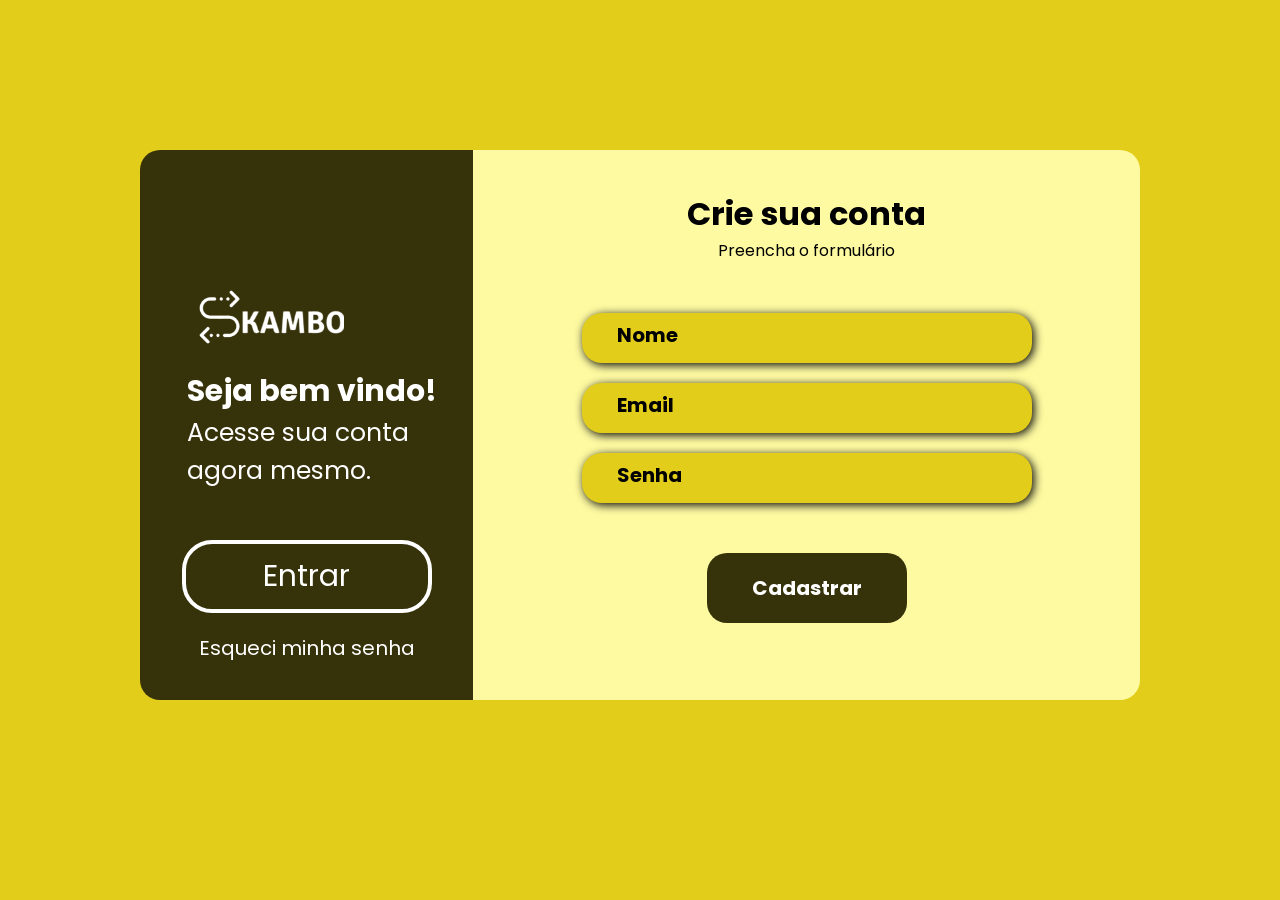
<file: login-page/index.html>
<!DOCTYPE html>
<html lang="pt-br">
<head>
    <meta charset="UTF-8">
    <meta name="viewport" content="width=device-width, initial-scale=1.0">
    <title>Document</title>
    <link rel="stylesheet" href="style.css">
</head>
<body>
    <div class="page">
        <form action="#">
            <div class="login">
                <div>
                    <img src="images/skambo3 1.svg" alt="logo">
                    <h2>Seja bem vindo!</h2>
                    <span >Acesse sua conta <br>agora mesmo.</span>
                </div>
                <button>Entrar</button>
                <a href="#">Esqueci minha senha</a>
            </div>
            <div class= "crie-conta">
                <div class="text">
                    <h1>Crie sua conta</h1>
                    <span>Preencha o formulário</span>
                </div>
                <div class="info">
                    <label for="nome"></label>
                    <input type="text" name="nome" id="nome" placeholder="Nome">
                    <label for="email"></label>
                    <input type="email" name="email" id="email" placeholder="Email">
                    <label for="senha"></label>
                    <input type="password" name="senha" id="senha" placeholder="Senha">
                    <button>Cadastrar</button>
                </div>
            </div> 
        </form>
    </div>
</body>
</html>
</file>
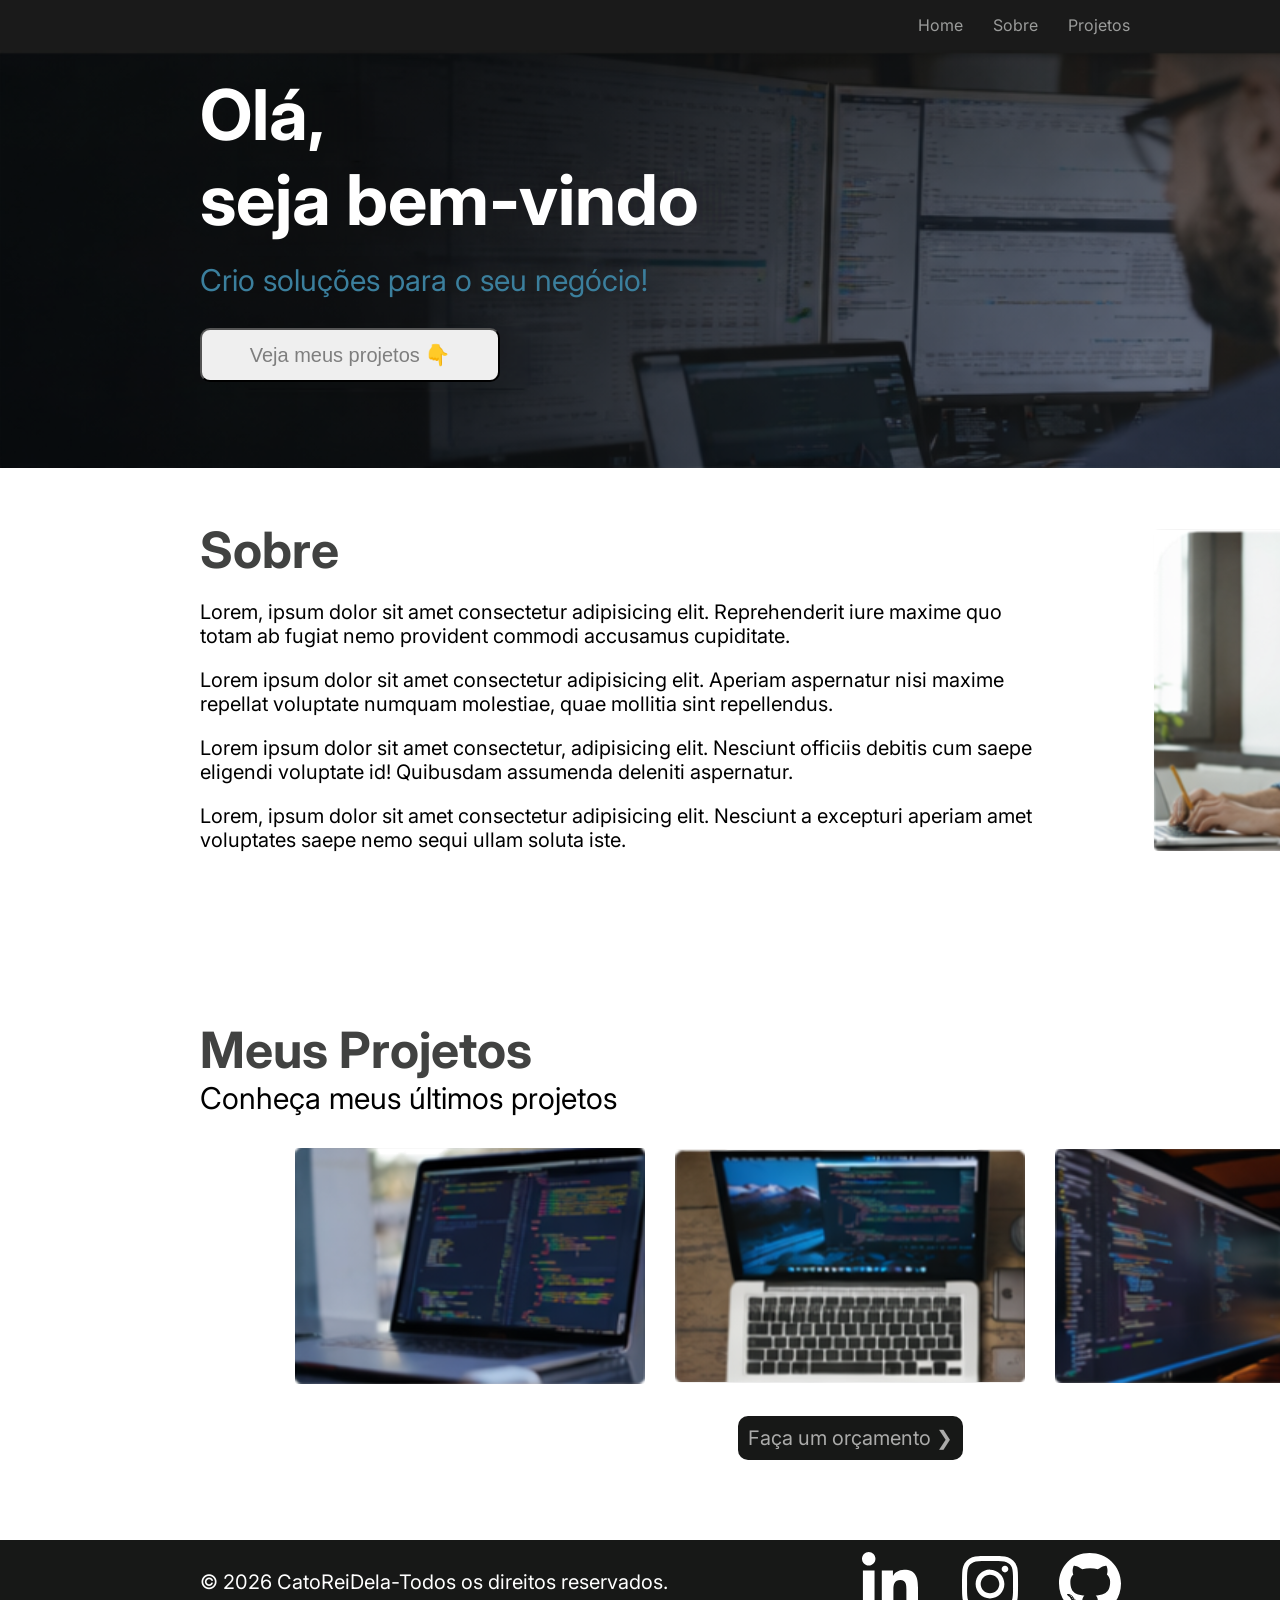
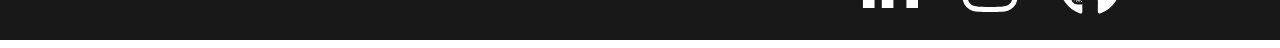
<file: projeto-landpage/index.html>
<!DOCTYPE html>
<html lang="pt-br">
<head>
    <meta charset="UTF-8">
    <meta name="viewport" content="width=device-width, initial-scale=1.0">
    <title>Document</title>
    <link rel="stylesheet" href="style.css">
</head>
<body>
    <header>
        <nav>
            <ul>
                <li><a href="#home">Home</a></li>
                <li><a href="#sobre">Sobre</a></li>
                <li><a href="#projeto">Projetos</a></li>
            </ul>
        </nav>
    </header>
    <section id="home">
        <div class="home">
            <img src="images/Header1.svg" alt="imagem-header" class="img-home">
            <div>
                <h1>Olá, <br> seja bem-vindo</h1>
                <span>Crio soluções para o seu negócio!</span>
                <button>Veja meus projetos 👇</button>
            </div>
        </div>
    </section>
    
    <section id="sobre">
        <div class="sobre">
            
            <div>
                <h2>Sobre</h2>
                <p>Lorem, ipsum dolor sit amet consectetur adipisicing elit. Reprehenderit iure maxime quo totam ab fugiat nemo provident commodi accusamus cupiditate.</p>
                <p>Lorem ipsum dolor sit amet consectetur adipisicing elit. Aperiam aspernatur nisi maxime repellat voluptate numquam molestiae, quae mollitia sint repellendus.</p>
                <p>Lorem ipsum dolor sit amet consectetur, adipisicing elit. Nesciunt officiis debitis cum saepe eligendi voluptate id! Quibusdam assumenda deleniti aspernatur.</p>
                <p>Lorem, ipsum dolor sit amet consectetur adipisicing elit. Nesciunt a excepturi aperiam amet voluptates saepe nemo sequi ullam soluta iste.</p>

                
            </div>
            <img src="images/Groups.svg" alt="imagem-sobre">
        </section>

        <section id="projeto">
            <div class="my-projects">
                <div>
                    <h2>Meus Projetos</h2>
                    <span>Conheça meus últimos projetos</span>
                </div>
                <div class="imagem">
                    <img src="images/Image (2).svg" alt="img-fundo3">
                    <img src="images/Image (1).svg" alt="img-fundo2">
                    <img src="images/Image.svg" alt="img-fundo1">
                </div>
                <div class="botao">
                    <button>Faça um orçamento ❯</button>
                </div>
            </div>
        </section>
        <footer>
            <div>
                <span>© 2026 CatoReiDela-Todos os direitos reservados.</span>
                <div class="links">
                    <a href="meme.html" target="_blank" rel="next"><img src="images/linkedin2.svg" alt="linkedin"></a>
                    <a href="https://www.instagram.com/cato_review/" target="_blank" rel="external"><img src="images/instagram2.svg" alt="instagram"></a>
                    <a href="https://github.com/caiovictordev" target="_blank" rel="external"><img src="images/github.svg" alt="github"></a>
                </div>
            </div>
        </footer>
    </div>
</body>
</html>
</file>
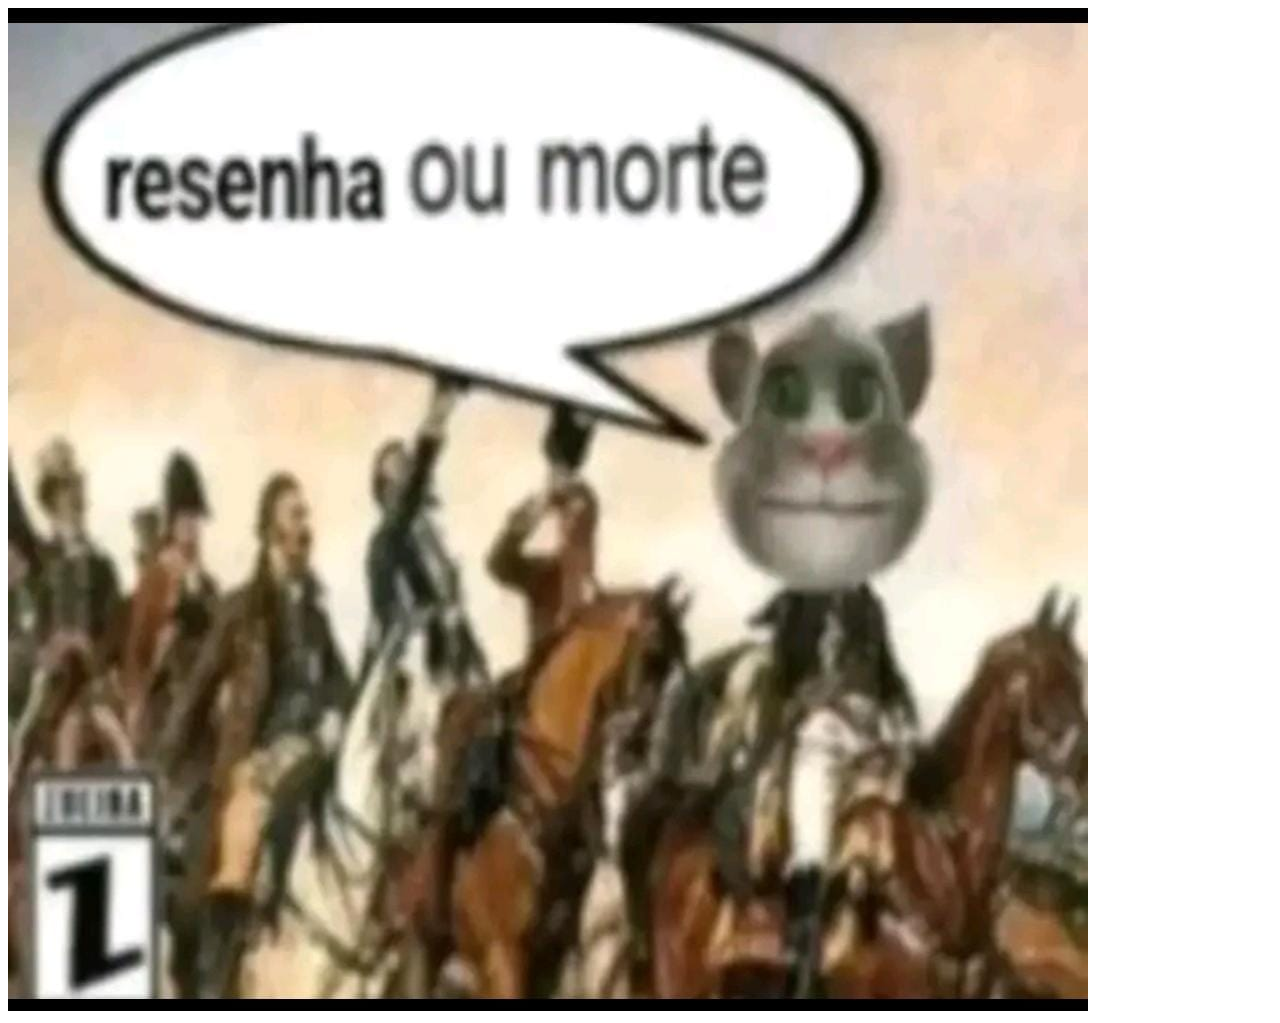
<file: projeto-landpage/meme.html>
<!DOCTYPE html>
<html lang="pt-br">
<head>
    <meta charset="UTF-8">
    <meta name="viewport" content="width=device-width, initial-scale=1.0">
    <title>Document</title>
</head>
<body>
    <img src="images/Resenha.jpeg" alt="Resenha">
</body>
</html>
</file>
<file: login-page/style.css>
@import url('https://fonts.googleapis.com/css2?family=Poppins:ital,wght@0,100;0,200;0,300;0,400;0,500;0,600;0,700;0,800;0,900;1,100;1,200;1,300;1,400;1,500;1,600;1,700;1,800;1,900&display=swap');
*{
    margin: 0px;
    padding: 0;
    box-sizing: border-box;
    font-family: "Poppins", sans-serif;
}
body{

    background-color: #E2CE1A;
}
a{
    color: #fff;
    text-decoration: dashed;
}
div.page{
    margin: 150px auto;
    border-radius: 20px;
    width: 1000px;
    height: 550px;
}
form{
    display: flex;
    height: 550px;
}
div.login{
    font-size: 20px;
    width: 350px;
    background-color: #36320A;
    text-align: center;
    border-top-left-radius: 20px;
    border-bottom-left-radius: 20px; 
    
}
.login > div{
    position: relative;
    left: 30px;
    bottom: 30px;
    color: #fff;
    margin: 0px auto;
    width: 300px;
    text-align: justify;
    margin-top: 150px;
}
.login h2{
    font-size: 30px;
}
.login span{
    font-size: 25px;
}
.login button{
    margin: 20px auto;
    margin-bottom: 20px;
    padding: 10px;
    display: block;
    width: 250px;
    font-size: 30px;
    color: #fff;
    background-color: transparent;
    border: 4px solid #fff;
    border-radius: 30px;
    cursor: pointer;
}

div.crie-conta{
    border-top-right-radius: 20px;
    border-bottom-right-radius: 20px;
    display: flex;
    width: 700px;
    flex-direction: column;
    background-color: #FEFAA1;
}
.crie-conta .text{ 
    text-align: center;
    margin-top: 40px;
    padding-bottom: 10px;
}
.info input{

    padding: 15px;
    display: block;
    margin: 20px auto;
    width: 450px;
    border-radius: 20px;
    background-color: #E2CE1A;
    border: none;
    box-shadow: 2px 2px 10px black;
    outline: none;
}

.info{

    margin: 20px auto;
    text-align: center;

}
.info button{
    margin-top: 30px;
    padding: 20px;
    width: 200px;
    border-radius: 20px;
    font-size: 20px;
    background-color: #36320A;
    color: #fff;
    border: none;
    font-weight: bold;
    cursor: pointer;

}

input::placeholder{
    padding: 20px;
    font-size: 20px;
    font-weight: bold;
    color: black;
}
</file>
<file: projeto-landpage/style.css>
@import url('https://fonts.googleapis.com/css2?family=Inter:ital,opsz,wght@0,14..32,100..900;1,14..32,100..900&display=swap');
*{
    margin: 0px;
    box-sizing: border-box;
    padding: 0px;
}
body{
    background-color: #ffffff;
    font-family: "Inter", sans-serif;
}

h2{
    color: #414241;
}

nav{
    height: 50px;
    background-color: #1A1A1A;
}

ul{
    display: flex;
    justify-content: right;
    list-style: none;
    gap: 30px;
    position: relative;
        right: 150px;
        top: 15px;
}

a{
    color: #9B9C9B;
    text-decoration: none;
}

section#home{
    height: 420px;
}

.img-home{
    position: relative;
    width: 1599px;
}

.home > div{
    width: 700px;
    height: 300px;
    color: #ffffff;
    position: relative;
        bottom: 400px;
        left: 200px;       
}

.home h1{
    font-size: 70px;
}

.home span{
    margin-top: 20px;
    display: block;
    font-size: 30px;
    color: #3B7F9D;
}

.home button{
    width: 300px;
    font-size: 20px;
    color: #7E7E7E;
    margin-top: 30px;
    padding: 13px;
    border-radius: 10px;
    cursor: pointer;
}

#sobre{
    height: 500px;
}

.sobre img{
    position: relative;
        bottom: 330px;
        left: 1150px;
    width: 370px;
}

.sobre > div{
    margin-top: 50px;
    width: 850px;
    position: relative;
        left: 200px;
}

.sobre > div h2{
    font-size: 50px;
}

.sobre > div p{
 
    font-size: 20px;
    margin-top: 20px;
}

section#projeto{
    height: 500px;
}

.my-projects{
    height: 500px;
    position: relative;
    left: 200px;
}

.my-projects h2{
    font-size: 50px;
}

.my-projects span{
    font-size: 30px;
}

.my-projects div.imagem{
    position: relative;
    height: 300px;
    display: flex;
    justify-content: center;
    gap: 30px;
}

.my-projects img{
    width: 350px;
}

.my-projects{
    width: 1300px;
}
.botao{
    display: flex;
    justify-content: center;
}
.my-projects button{
    color: #ABABAA;
    font-size: 20px;
    padding: 10px;
    border-radius: 10px;
    font-family: "Inter", sans-serif;
    background-color: #171817;
    border: none;
    cursor: pointer;
}

footer{
    margin-top: 20px;
    background-color: #171817;
    height: 100px;
}
footer > div{
    color: #ffffff;
}
footer span{
    font-size: 20px;
    position: relative;
        left: 200px;
        top: 30px;

}
div.links{
    display: flex;
    justify-content:right ;
    position: relative;
        right: 150px;
        bottom: 20px;
    gap: 20px;
    
}
footer img{
    width: 80px;
}
</file>
